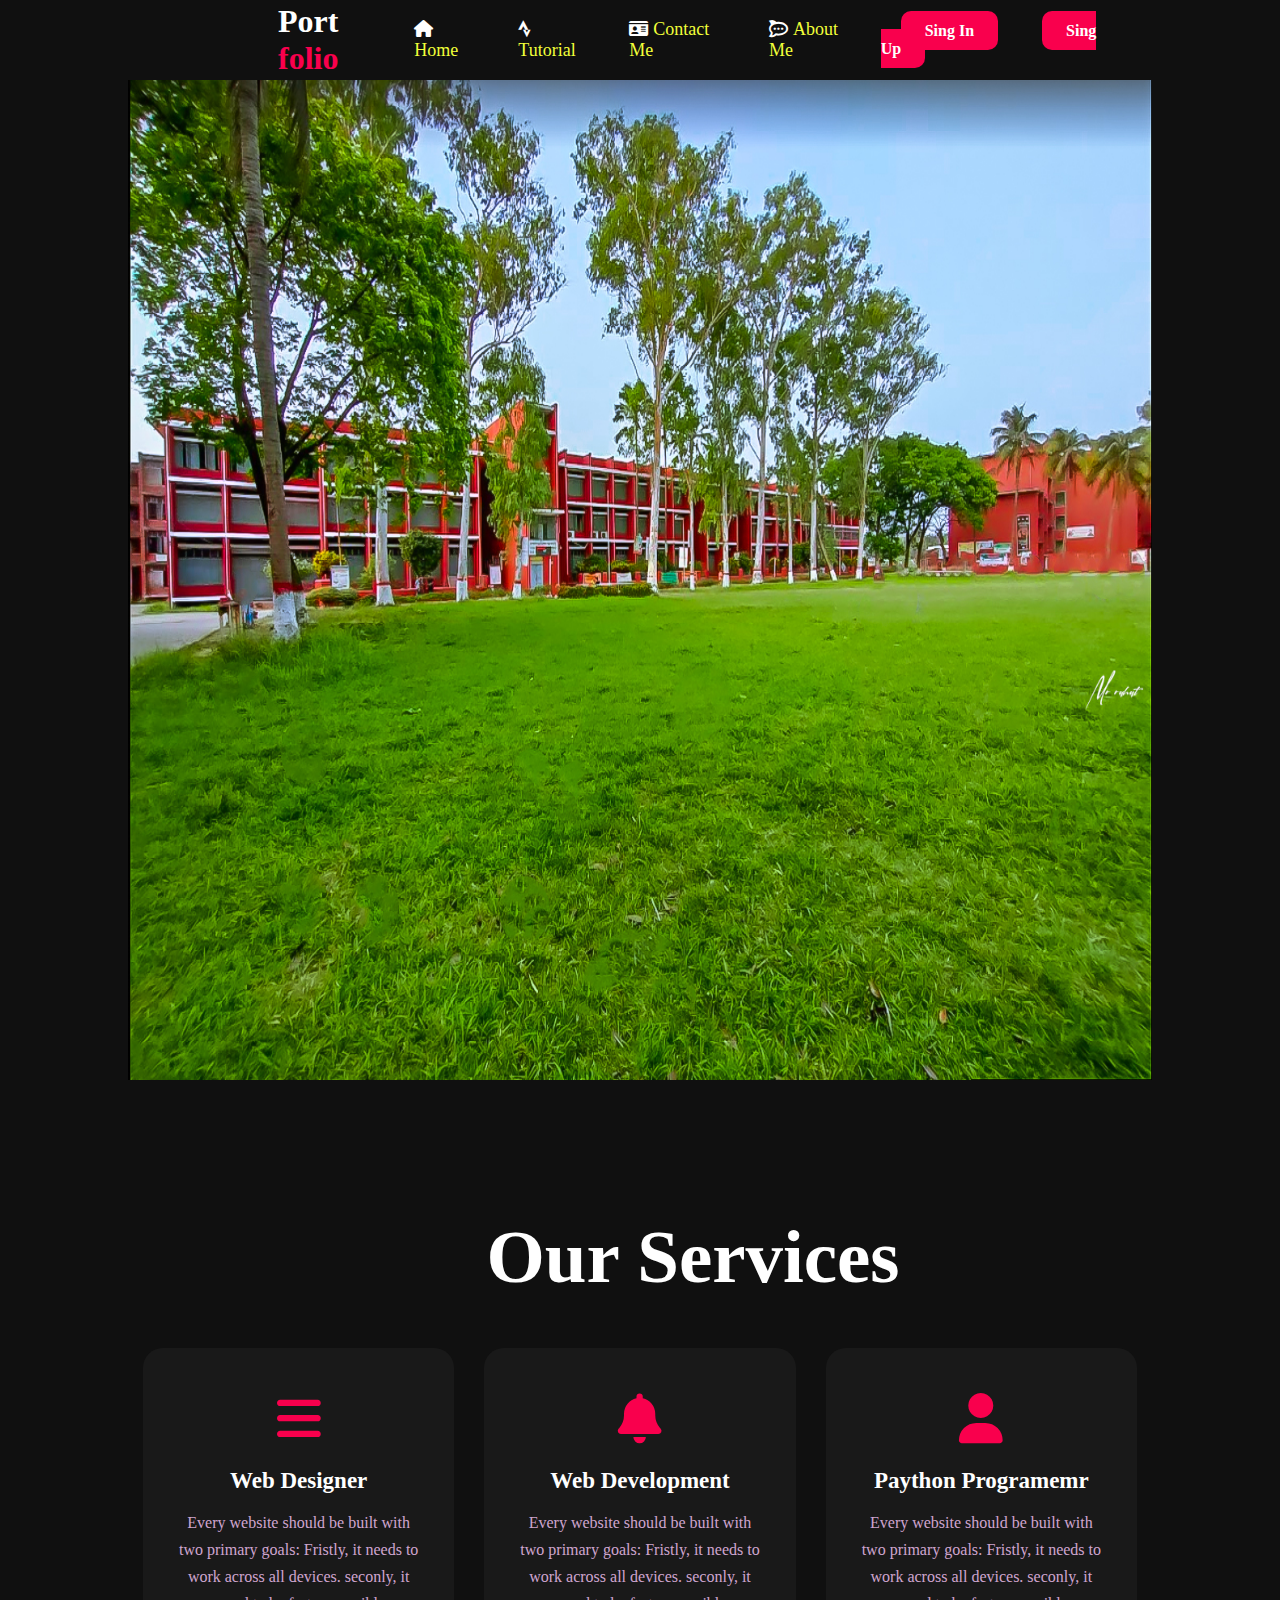
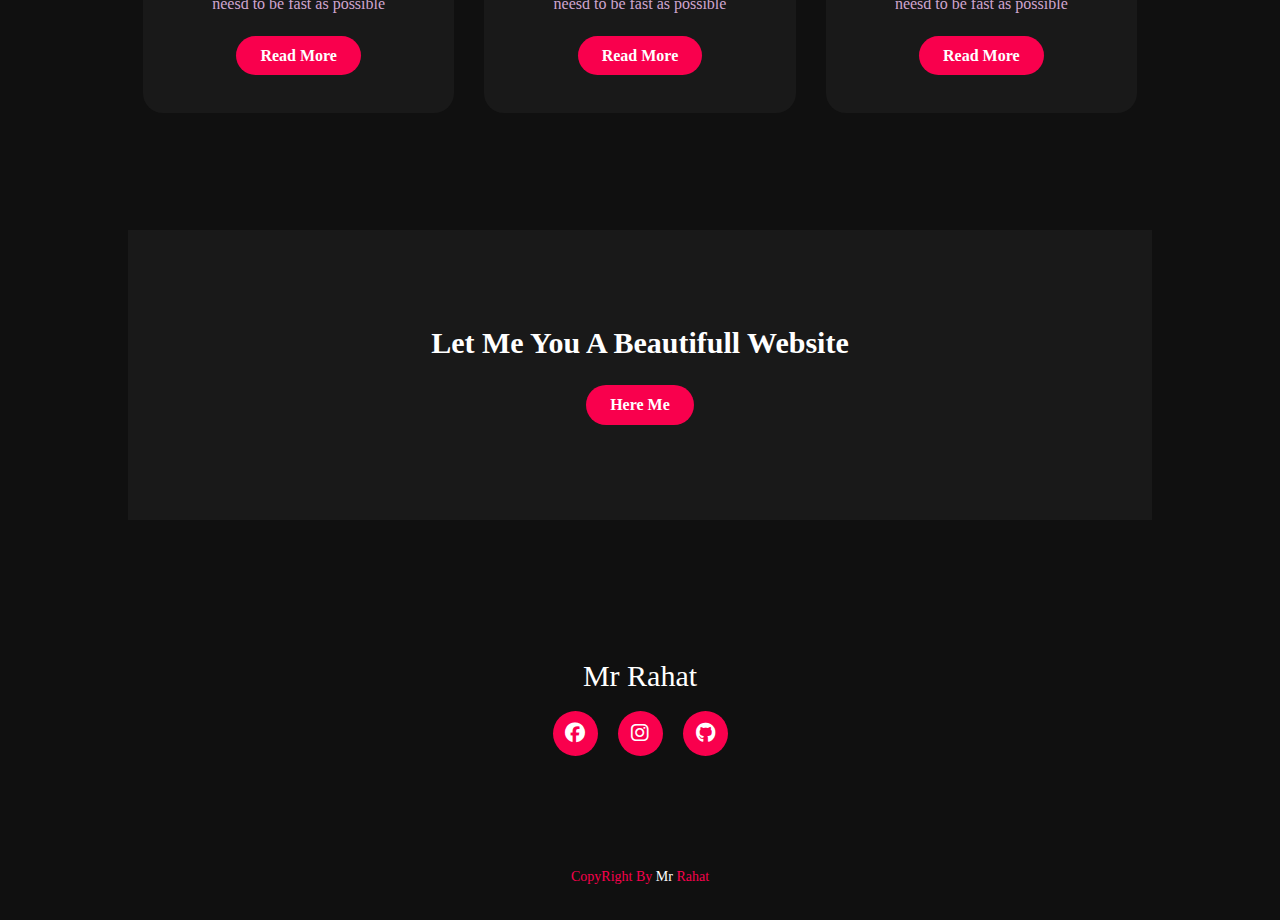
<file: index.html>
<!DOCTYPE html>
<html lang="en">
<head>
    <meta charset="UTF-8">
    <meta http-equiv="X-UA-Compatible" content="IE=edge">
    <meta name="viewport" content="width=device-width, initial-scale=1.0">
    <title>First Project</title>
    <link rel="stylesheet" href="style.css">
    <link rel="stylesheet" href="https://cdnjs.cloudflare.com/ajax/libs/font-awesome/6.1.1/css/all.min.css">
    <link rel="preconnect" href="https://fonts.googleapis.com">
<body>
    <!-- main-container stat -->
    <div class="main-container">
        <!-- header start -->
        <div class="header">
            <div class="logo">
                <h1> Port <span class="port">folio</span> </h1>
                
            </div>

            <div class="nav-bar">
                <ul>
                    <li class="active"> <a href="">  <i class="fa-solid fa-house"></i>Home</a></li>
                    <li><a href=""> <i class="fa-brands fa-strava"></i>Tutorial</a></li>
                    <div class="drop-down">
                        <li><a href=""> <i class="fa-solid fa-id-card"></i>Contact Me</a></li>

                        <div class="dropdown-contant">
                            <a href="tel:+8801752183395">Mobail</a>
                            <a href="https://www.facebook.com/mr.rahatt" target="_blank">Facebook</a>
                            <a href="https://www.instagram.com/mrrah_at/">Instragram</a>
                        </div>
                    </div>
                    <li><a href="cv/cv.html" target="_blank"> <i class="fa-brands fa-rocketchat"></i>About Me </a></li>
                </ul>
            </div>


            <div class="button">
                <a href="">Sing In</a>
                <a href="">Sing Up</a>
            </div>
         
        </div>
       

        <div class="banner">
            <img src="campus.jpg" alt="">
        </div>

        <section id="section">
       
        <div class="title">
            <h2>Our Services</h2>
        </div>
        <div class="box">
            <div class="card">
                <i class="fas fa-bars"> </i>
                <h5>Web Designer</h5>
                <div class="pra">
                    <p>Every website should be built with two  primary goals: Fristly, it needs to work across all devices. seconly, it neesd to be fast as possible</p>
                    <p style="text-align: center;"><a href="#" class="button">Read More</a></p>
                </div>
            </div>

            <div class="card">
                <i class="fas fa-bell"> </i>
                <h5>Web Development</h5>
                <div class="pra">
                    <p>Every website should be built with two  primary goals: Fristly, it needs to work across all devices. seconly, it neesd to be fast as possible</p>
                    <p style="text-align: center;"><a href="#" class="button">Read More</a></p>
                </div>
            </div>


            <div class="card">
                <i class="fas fa-user"> </i>
                <h5>Paython Programemr</h5>
                <div class="pra">
                    <p>Every website should be built with two  primary goals: Fristly, it needs to work across all devices. seconly, it neesd to be fast as possible</p>
                    <p style="text-align: center;"><a href="#" class="button">Read More</a></p>
                </div>
            </div>
        </div>
        
        </section>
        <div class="contact-me">
            <p>Let Me You A Beautifull Website</p>
            <a href="" class="button-tow">Here Me</a>

        </div>
        <footer>
        <p>Mr Rahat</p>
        <div class="social">
           <a href="https://www.facebook.com/mr.rahatt" target="_blank"><i class="fab fa-facebook"></i></a>
           <a href="https://www.instagram.com/mrrah_at/" target="_blank"><i class="fab fa-instagram"></i></a>
           <a href="https://github.com/mrrahatt" target="_blank"><i class="fab fa-github"></i></a>
        </div>
        <p class="end">CopyRight By <span class="mr">Mr</span>  Rahat</p>
    </footer> 
    </div>
    <!-- main-container end -->

   
</body>
</html>
</file>
<file: style.css>
*{
    padding: 0;
    margin: 0;
    box-sizing: border-box;
    
    
}

body{
    background-color: #101010;
}
.main-container{
    width: 80%;
    height: 900px;
    margin: 0 auto;
    background:#101010;
}

   
h1{
    color: white;
    margin-left: 150px;
}
.port{
    color: #f9004d;
}
.p{
    margin-left: 300px;
}
.header{
    background-color: #101010;
    width: 100%;
    height: 80px;
    display: flex;
    justify-content: space-between;
    align-items: center;
    
}
.logo img{
 width: 200px;
}
.nav-bar ul{
    display: flex;

}
.nav-bar ul li {
    padding: 0px 20px;
    list-style: none;
}
.nav-bar ul li a{
    text-decoration: none;
    font-size: 18px;
    color: rgb(242, 255, 57);
    
}
.fa-solid{
    color: rgb(0, 255, 255);
    margin-right: 5px;
    font-size: 17px;
}

.fa-solid , .fa-brands{
    color: rgb(255, 255, 255);
    margin-right: 5px;
    font-size: 17px;  
}


.drop-down{
    display: inline;
    position: relative;
    background-color: ;
}

.dropdown-contant{
    position: absolute;
    background-color: #101010;
    top: 20px;
    left:30px;
    text-align: left;
    display: none;
}
.dropdown-contant a{
    display: block;
    text-decoration: none;
    color:rgb(242, 255, 57) ;
    padding: 10px;
    

}

.drop-down:hover .dropdown-contant{
    display: block;

}
.dropdown-contant a:hover{
    background-color: #f9004d;
    border-radius: 10px;
}

.nav-bar ul  li:hover{
    background-color: #f9004d;
    border-radius: 20px;
    
}
.button{

}
.button a{
    background-color: #f9004d;
    color: white;
    text-decoration: none;
    border: 2px solid transparent;
    font-weight: bold;
    padding: 9px 22px;
    border-radius: 10px;
    transform: .4s;
    margin: 20px;
}
.button a:hover{
    background-color: transparent;
    border: 2px solid #f9004d;
    cursor: pointer;
}

.banner{
    background-color: #101010;
}
.banner img{
    width:100%;
    height: 1000px;
    
}

#section{
    background-color: #101010;
    width: 100%;
    padding: 100px 0px;
}
.title h2{
    color: white;
    font-size: 75px;
    width: 1130px;
    margin: 30px auto;
    text-align: center;
}
.box{
    display: flex;
    justify-content: center;
    align-items: center;
    min-height: 400px;
}
.card{
    height: 365px;
    width: 335px;
    padding: 20px 35px;
    background-color: #191919;
    border-radius: 20px;
    margin: 15px;
    position: relative;
    overflow: hidden;
    text-align: center;
}
.card i{
    font-size: 50px;
    display: block;
    text-align: center;
    margin: 25px 0px;
    color: #f9004d;
}
h5{
    color: white;
    font-size: 23px;
    margin-bottom: 15px;
}
.pra p{
    color: #fcfc;
    font-size: 16px;
    line-height: 27px;
    margin-bottom: 25px;
}
.card .button{
    background-color: #f9004d;
    color: white;
    text-decoration: none;
    border: 2px solid transparent;
    font-weight: bold;
    padding: 9px 22px;
    border-radius: 30px;
    transform: .4s;
}
.card .button:hover{
    background-color: transparent;
    border: 2px solid #f9004d;
    cursor: pointer;
}
.contact-me{
width: 100%;
height: 290px;
background-color: #191919;
display: flex;
align-items: center;
flex-direction: column;
justify-content: center;
}
.contact-me p{
    color: white;
    font-size: 30px;
    font-weight: bold;
    margin-bottom: 25px;
}
.contact-me .button-tow{
    background-color: #f9004d;
    color: white;
    text-decoration: none;
    border: 2px solid transparent;
    font-weight: bold;
    padding: 9px 22px;
    border-radius: 30px;
    transform: .4s;
}
.contact-me .button-tow:hover{
    background-color: transparent;
    border: 2px solid #f9004d;
    cursor: pointer;
}
footer{
    position: relative;
    width: 100%;
    height: 400px;
    background: #101010;
    display: flex;
    flex-direction: column;
    align-items: center;
    justify-content: center;
}
footer p:nth-child(1){
    color: white;
    font-size: 30px;
    text-align: center;
    line-height: 26px;
    width: 500px;
}
.social{
    display: flex;
}
.social a{
    width: 45px;
    height: 45px;
    background: #f9004d;
    border-radius: 50%;
    display: flex;
    align-items: center;
    margin: 22px 10px;
    justify-content: center;
    color: white;
    text-decoration: none;
    font-size: 20px;
}
.social a:hover{
    transform: scale(1.3);
    transition: .3s;
}
.end{
    position:absolute;
    color: #f9004d;
    bottom: 35px;
    font-size: 14px;
}
.mr{
    color: white;
}
</file>
